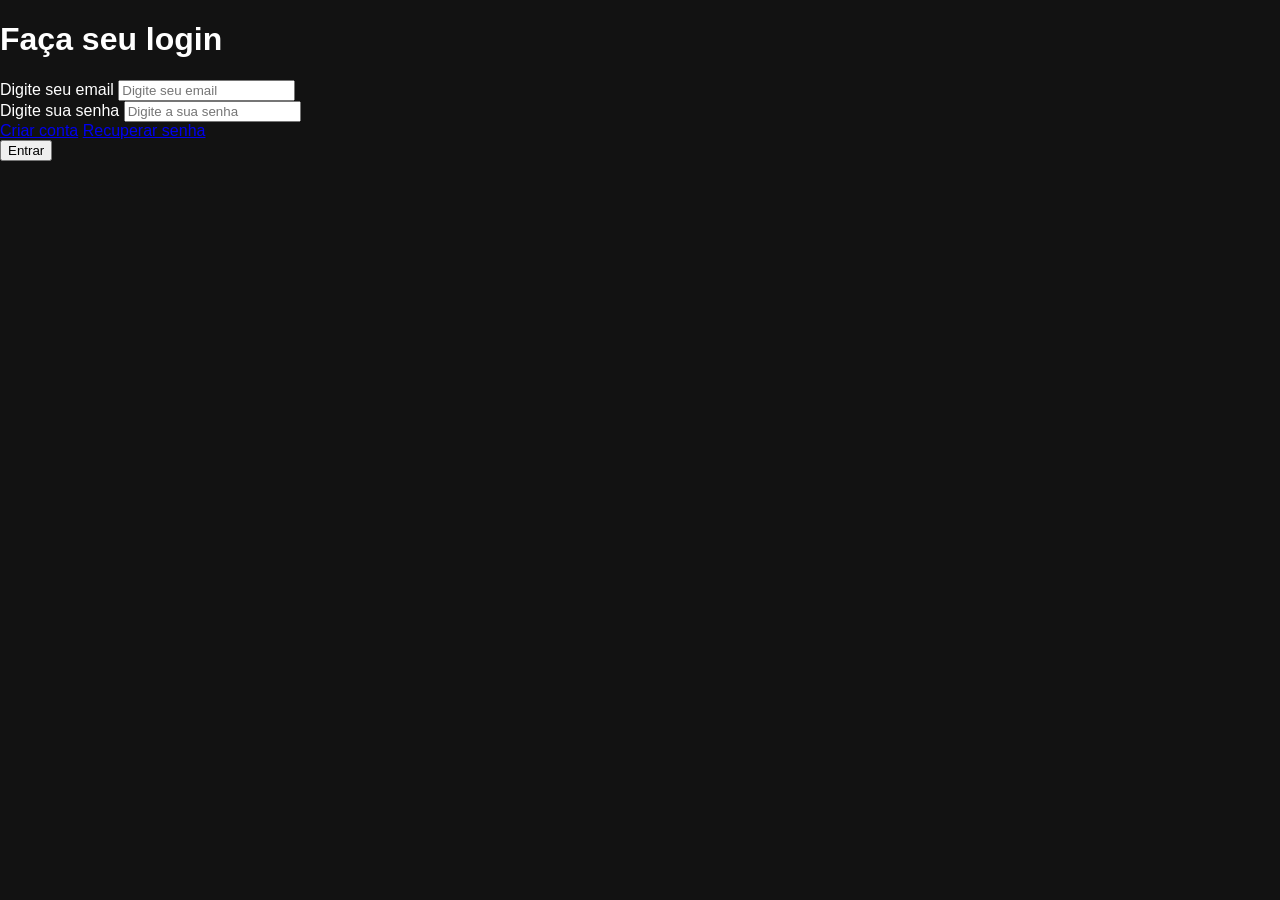
<file: index.html>
<!DOCTYPE html>
<html lang="pt">

<head>
    <meta charset="UTF-8">
    <meta name="viewport" content="width=device-width, initial-scale=1.0">
    <link rel="stylesheet" href="CSS/tela de poemas.css">
    <title>Login</title>
</head>

<body>
    <h1>Faça seu login</h1>

    <form>
        <div class="email-container">
            <label for="email">Digite seu email</label>
            <input type="email" id="email" name="email" placeholder="Digite seu email">
            <span class="erro" id="erroEmail">
                
            </span>
        </div>

        <div class="senha-container">
            <label for="senha">Digite sua senha</label>
            <input type="password" id="senha" name="senha" placeholder="Digite a sua senha">
             <span class="erro" id="erroSenha"></span>
       

            <div class="nav-login">
                <a href="cadastro.html">Criar conta</a>
                <a href="#">Recuperar senha</a>
            </div>
        </div>
        
        <button id="btnlogin">Entrar</button>
    </form>

    <script src="validacao.js"></script>
</body>
</html>
</file>
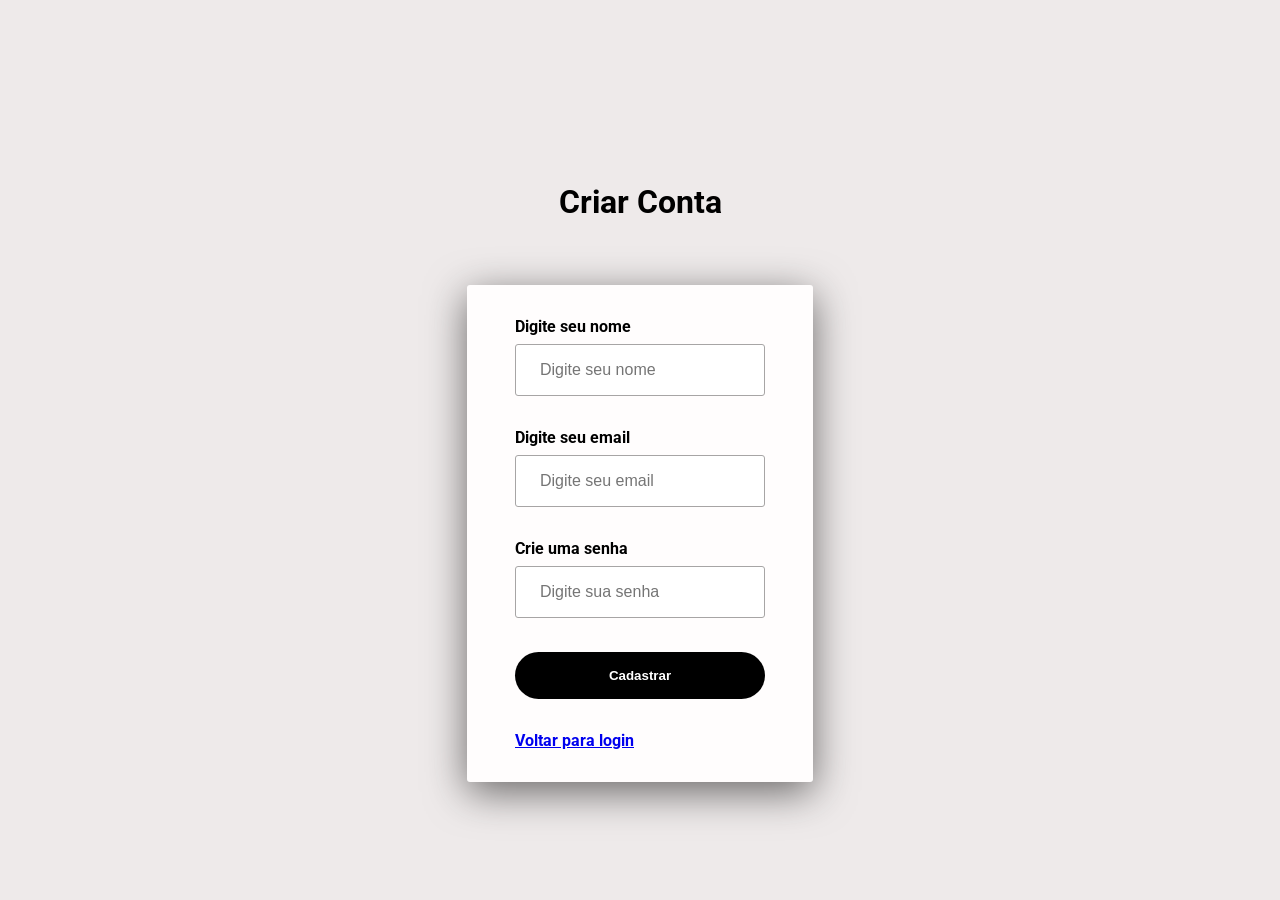
<file: cadastro.html>
<!DOCTYPE html>
<html lang="pt">

<head>
<meta charset="UTF-8">
<title>Cadastro</title>
<link rel="stylesheet" href="CSS/cadastro.css">
</head>

<body>

<h1>Criar Conta</h1>

<form action="salvar.php" method="POST">

<div class="email-container">
<label for="nome">Digite seu nome</label>
<input type="text" name="nome" placeholder="Digite seu nome">
</div>

<div class="email-container">
<label for="email">Digite seu email</label>
<input type="email" name="email" placeholder="Digite seu email">
</div>

<div class="senha-container">
<label for="senha">Crie uma senha</label>
<input type="password" name="senha" placeholder="Digite sua senha">
</div>

<button id="btnlogin" type="submit">Cadastrar</button>

<div class="nav-login">
<a href="index.html">Voltar para login</a>
</div>

</form>

</body>
</html>
</file>
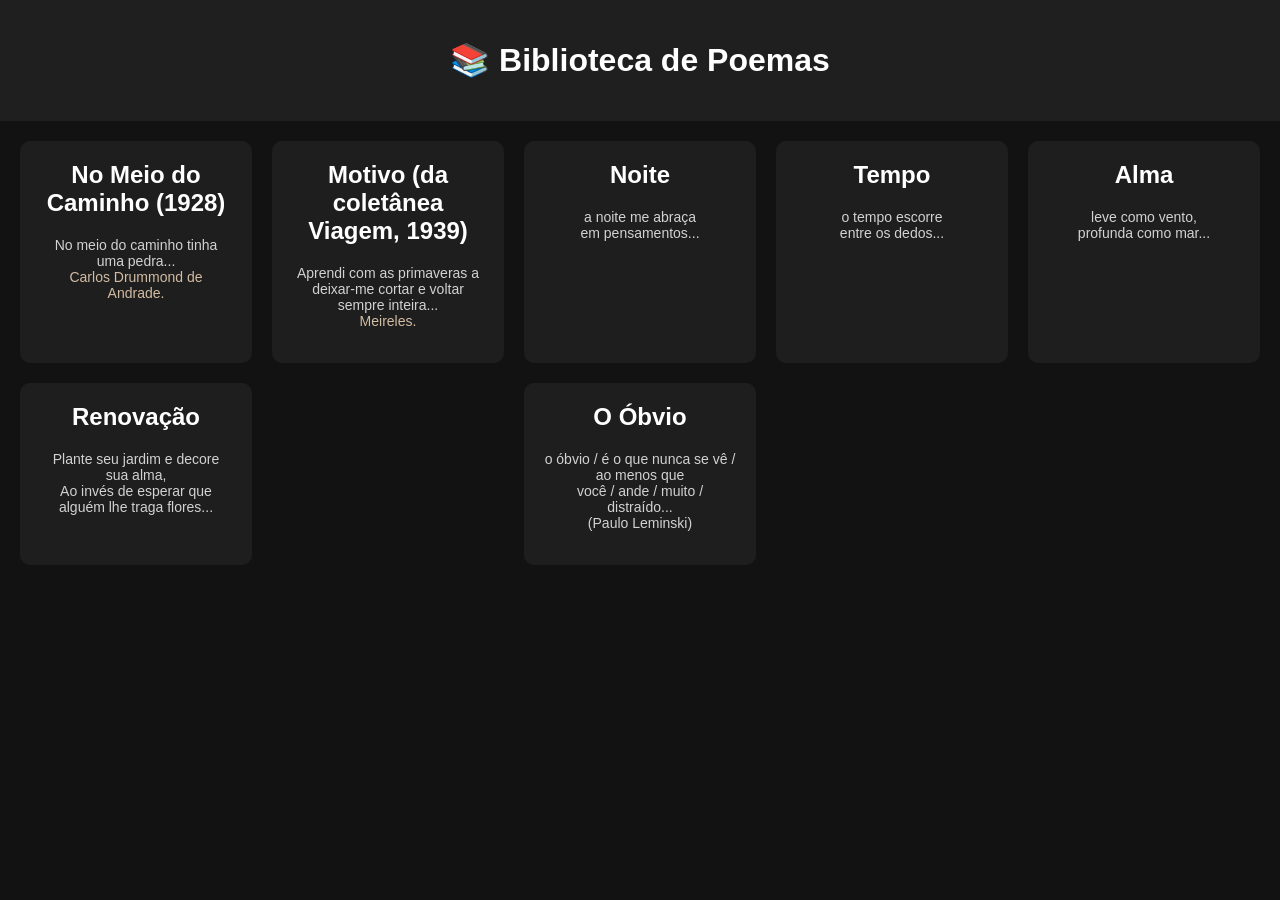
<file: tela de poemas.html>
<!DOCTYPE html>
<html lang="pt-BR">
<head>
<meta charset="UTF-8">
<title>Biblioteca de Poemas</title>
<link rel="stylesheet" href="CSS/tela de poemas.css">
</head>

<body>

<header>
    <h1>📚 Biblioteca de Poemas</h1>
</header>

<div class="grid">

    <div class="card">
        <h2>No Meio do Caminho (1928)</h2>
        <p>No meio do caminho tinha uma pedra...<br><span style="color: bisque;"> Carlos Drummond de Andrade.</p>
    </div>

    <div class="card">
        <h2>Motivo (da coletânea Viagem, 1939)</h2>
        <p>Aprendi com as primaveras a deixar-me cortar e voltar sempre inteira...<br><span style="color: bisque;"> Meireles.</p>
    </div>

    <div class="card">
        <h2>Noite</h2>
        <p>a noite me abraça<br>em pensamentos...</p>
    </div>

    <div class="card">
        <h2>Tempo</h2>
        <p>o tempo escorre<br>entre os dedos...</p>
    </div>

    <div class="card">
        <h2>Alma</h2>
        <p>leve como vento,<br>profunda como mar...</p>
    </div>

    <div class="card">
        <h2>Renovação</h2>
        <p>Plante seu jardim e decore sua alma,<br>Ao invés de esperar que alguém lhe traga flores...</p>

    </div>
    <br><br><br>
    <div class="card">
        <h2>O Óbvio</h2>
        <p>o óbvio / é o que nunca se vê / ao menos que<br> você / ande / muito / distraído...<br>(Paulo Leminski)</p>
    </div>

</div>

</body>
</html>
</file>
<file: CSS/tela de poemas.css>
body {
    margin: 0;
    font-family: Arial, sans-serif;
    background: #121212;
    color: white;
}

header {
    text-align: center;
    padding: 20px;
    background: #1f1f1f;
}

.grid {
    display: grid;
    grid-template-columns: repeat(auto-fit, minmax(220px, 1fr));
    gap: 20px;
    padding: 20px;
}

.card {
    background: #1e1e1e;
    padding: 20px;
    border-radius: 10px;
    transition: 0.3s;
    cursor: pointer;
    text-align: center;
}

.card:hover {
    transform: translateY(-5px) scale(1.03);
    background: #2a2a2a;
}

.card h2 {
    margin-top: 0;
}

.card p {
    font-size: 14px;
    opacity: 0.8;
}
</file>
<file: CSS/cadastro.css>
@import url('https://fonts.googleapis.com/css2?family=Roboto:ital,wght@0,100..900;1,100..900&display=swap');

* {
    margin: 0;
    padding: 0;
    box-sizing: border-box;
}

body {
    font-family: "Roboto", sans-serif;
    display: flex;
    flex-direction: column;
    justify-content: center;
    align-items: center; 
    height: 100vh;
    background-color: #eeeaea;
}

h1 {
    text-align: center;
    margin-block: 4rem;
    color: rgb(0, 0, 0);
    
}

form {
    display: flex;
    padding: 2rem 3rem;
    flex-direction: column;
    gap: 2rem;
    background-color: #fffdfd;
    border-radius: 0px;
    box-shadow: 0px 10px 40px rgb(105, 103, 103);
    border-radius: 3px;
    font-weight: bold;
   
    
}

form .email-container {
    display: flex;
    flex-direction: column;
    
}

form .senha-container {
    display: flex;
    flex-direction: column;
}

.email-container label, .senha-container label {
    color: #000000;
;
    margin-bottom: .5rem;
}

.email-container input, .senha-container input {
    border: 1px solid #a7a5a5;
    outline: none;
    padding: 1rem 1.5rem;
    font-size: 1rem;
    color: #3f3e3e;
    border-radius: 3px;
    max-width: 400px;

}

.senha-container input {
    margin-bottom: .5rem;
    
}

.senha-container .nav-login {
    display: flex;
    gap: 190px;
    
}

.senha-container .nav-login a {
    text-decoration: none;
    color: rgb(63, 62, 62);
}

.senha-container .nav-login a:hover {
    color: rgb(0, 0, 0);
}

#btnlogin{
    border: none;
    background-color: rgb(0, 0, 0);
    color: white;
    padding-block: 1rem;
    font-weight: bold;
    border-radius: 2rem;
    cursor: pointer;
    max-width: 400px;

    transition: background-color 0.2s;
}

#btnlogin:hover{
    background-color: rgb(36, 35, 35);
}
.erro{
    margin: 5px;
    color: #d85050;
    display: none;
}
.exibir {
    display: block !important;
}
.senha-container input{
    margin-bottom: 2px;
}
</file>
